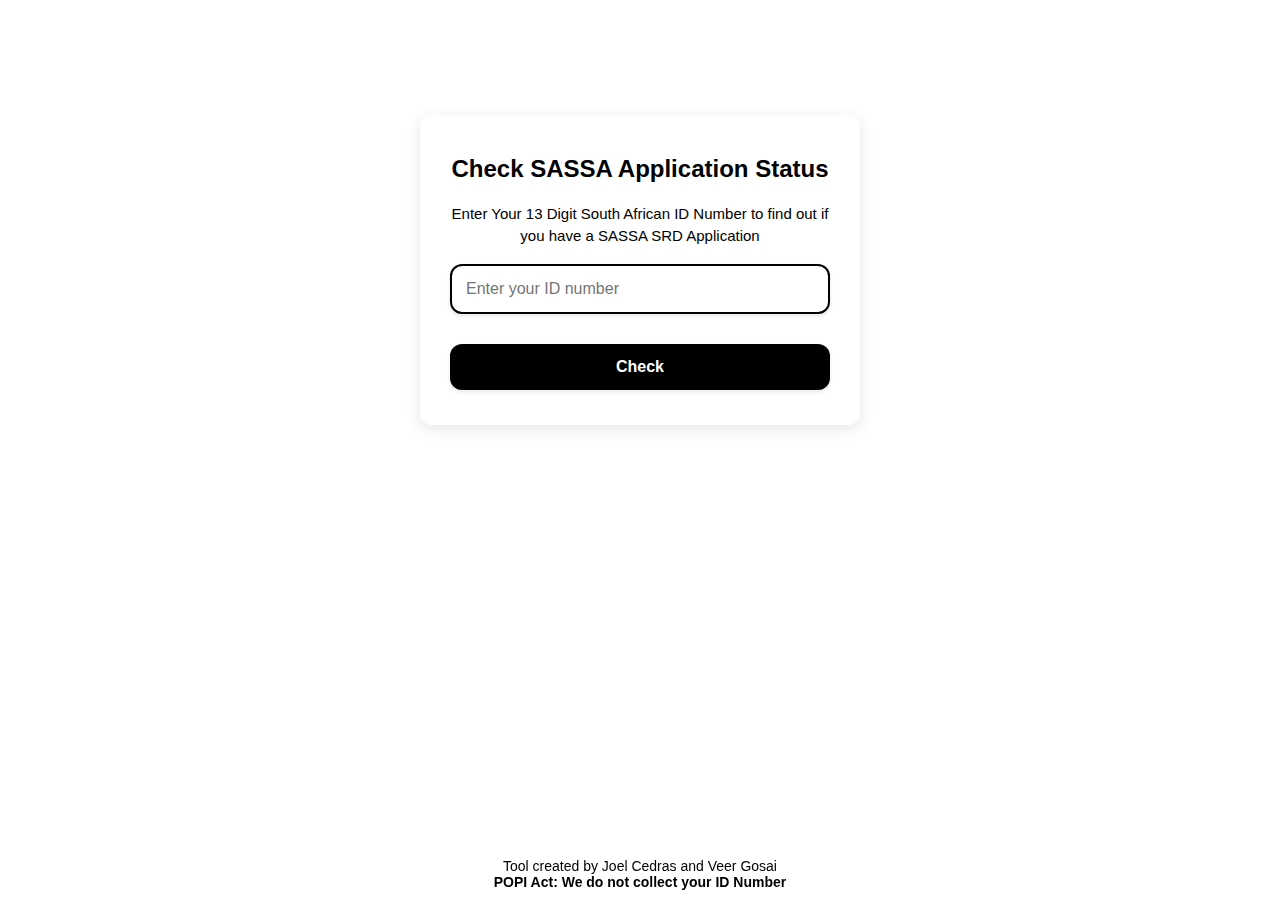
<file: index.html>
<!DOCTYPE html>
<html lang="en">
<head>
    <!-- Google tag (gtag.js) -->
    <script async src="https://www.googletagmanager.com/gtag/js?id=G-Q3SRL1PKKN"></script>
    <script>
    window.dataLayer = window.dataLayer || [];
    function gtag(){dataLayer.push(arguments);}
    gtag('js', new Date());

    gtag('config', 'G-Q3SRL1PKKN');
    </script>
    <meta charset="UTF-8">
    <meta name="viewport" content="width=device-width, initial-scale=1.0">
    <title>Check SASSA Application</title>
    <link rel="stylesheet" href="styles.css">
</head>
<body>
    <div class="container">
        <h2>Check SASSA Application Status</h2>
        <p id="subtitle">Enter Your 13 Digit South African ID Number to find out if you have a SASSA SRD Application</p>
        <input type="text" id="idNumber" placeholder="Enter your ID number">
        <div id="validation-message"></div>
        <button onclick="checkStatus()">Check</button>
        <div id="result"></div>
        <div id="loader">Loading...</div>
        <div id="extra-button">
            <button id="didnt-submit-btn" onclick="showExtraInfo()">I Didn't Submit an Application?</button>
        </div>
        <div id="extra-info"></div>
    </div>
    
    <footer>
        Tool created by Joel Cedras and Veer Gosai<br>
        <strong>POPI Act: We do not collect your ID Number</strong>
    </footer>

    <script src="script.js"></script>
</body>
</html>
</file>
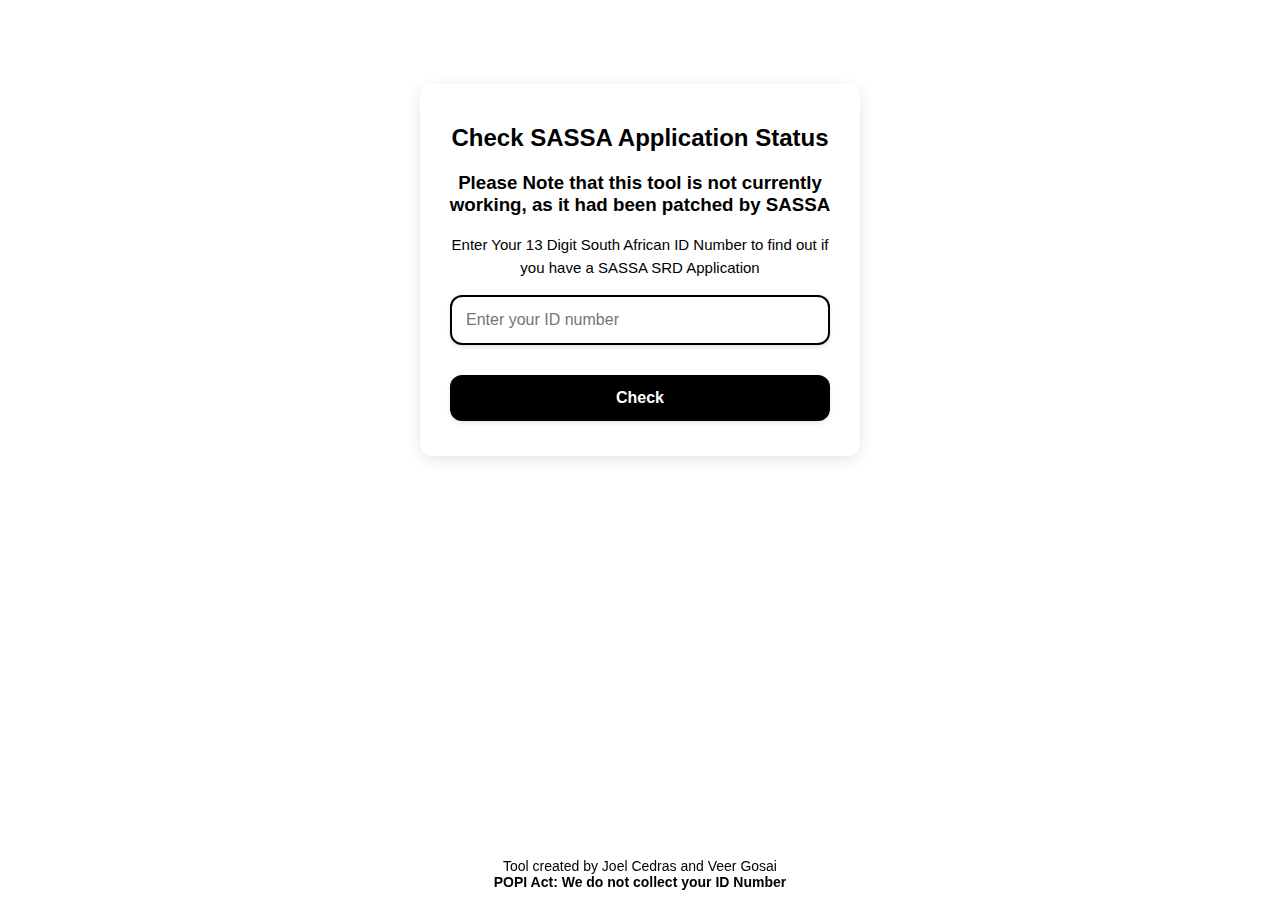
<file: Depriceated/index.html>
<!DOCTYPE html>
<html lang="en">
<head>
    <meta charset="UTF-8">
    <meta name="viewport" content="width=device-width, initial-scale=1.0">
    <title>Check SASSA Application</title>
    <link rel="stylesheet" href="styles.css">
</head>
<body>
    <div class="container">
        <h2>Check SASSA Application Status</h2>
        <h3>Please Note that this tool is not currently working, as it had been patched by SASSA</h3>
        <p id="subtitle">Enter Your 13 Digit South African ID Number to find out if you have a SASSA SRD Application</p>
        <input type="text" id="idNumber" placeholder="Enter your ID number">
        <div id="validation-message"></div>
        <button onclick="checkStatus()">Check</button>
        <div id="result"></div>
        <div id="loader">Loading...</div>
        <div id="extra-button">
            <button id="didnt-submit-btn" onclick="showExtraInfo()">I Didn't Submit an Application?</button>
        </div>
        <div id="extra-info"></div>
    </div>
    
    <footer>
        Tool created by Joel Cedras and Veer Gosai<br>
        <strong>POPI Act: We do not collect your ID Number</strong>
    </footer>

    <script src="script.js"></script>
</body>
</html>
</file>
<file: styles.css>
body {
    font-family: 'Arial', sans-serif;
    background-color: white;
    margin: 0;
    padding: 0;
    display: flex;
    justify-content: center;
    align-items: center;
    height: 60vh;
}

.container {
    text-align: center;
    max-width: 400px;
    width: 100%;
    padding: 20px;
    border-radius: 12px;
    background-color: white;
    box-shadow: 0px 4px 15px rgba(0, 0, 0, 0.1);
}

h2 {
    font-size: 24px;
    font-weight: bold;
    color: #000;
    margin-bottom: 20px;
}

input, button {
    display: inline-block;
    width: calc(100% - 20px);
    padding: 14px;
    margin-bottom: 15px;
    font-size: 16px;
    border-radius: 12px;
    border: 2px solid #000;
    outline: none;
    box-sizing: border-box;
    box-shadow: 0 2px 4px rgba(0, 0, 0, 0.1);
}

input:focus {
    border-color: #008000;
    box-shadow: 0 0 8px rgba(0, 128, 0, 0.3);
}

button {
    background-color: #000;
    color: white;
    cursor: pointer;
    border: none;
    font-weight: bold;
    transition: background-color 0.3s ease, transform 0.3s ease;
}

button:hover {
    transform: translateY(-2px);
}

#result {
    font-size: 18px;
    color: white;
    background-color: #ff0000;
    border-radius: 12px;
    padding: 15px;
    margin-top: 20px;
    height: 50px;
    display: none;
    justify-content: center;
    align-items: center;
}

#extra-button {
    display: none;
    margin-top: 15px;
}

#extra-button button {
    width: 100%;
}

#subtitle {
    font-size: 15px;
    color: black;
    margin-bottom: 16px;
    line-height: 1.5;
}

#validation-message {
    color: red;
    font-size: 14px;
    margin-bottom: 15px;
}

#loader {
    display: none;
    margin-top: 10px;
}

#extra-info {
    display: none;
    margin-top: 20px;
    background-color: #f0f0f0;
    border: 2px solid #ccc;
    padding: 15px;
    border-radius: 12px;
    font-size: 16px;
}

footer {
    font-size: 14px;
    text-align: center;
    color: #000;
    position: fixed;
    bottom: 0;
    left: 50%;
    transform: translateX(-50%);
    width: 100%;
    padding: 10px;
}

@media (max-width: 600px) {
    h2 {
        font-size: 22px;
    }

    input, button {
        width: 100%;
        padding: 12px;
    }

    footer {
        font-size: 12px;
        padding: 10px;
    }
}
</file>
<file: Depriceated/styles.css>
body {
    font-family: 'Arial', sans-serif;
    background-color: white;
    margin: 0;
    padding: 0;
    display: flex;
    justify-content: center;
    align-items: center;
    height: 60vh;
}

.container {
    text-align: center;
    max-width: 400px;
    width: 100%;
    padding: 20px;
    border-radius: 12px;
    background-color: white;
    box-shadow: 0px 4px 15px rgba(0, 0, 0, 0.1);
}

h2 {
    font-size: 24px;
    font-weight: bold;
    color: #000;
    margin-bottom: 20px;
}

input, button {
    display: inline-block;
    width: calc(100% - 20px);
    padding: 14px;
    margin-bottom: 15px;
    font-size: 16px;
    border-radius: 12px;
    border: 2px solid #000;
    outline: none;
    box-sizing: border-box;
    box-shadow: 0 2px 4px rgba(0, 0, 0, 0.1);
}

input:focus {
    border-color: #008000;
    box-shadow: 0 0 8px rgba(0, 128, 0, 0.3);
}

button {
    background-color: #000;
    color: white;
    cursor: pointer;
    border: none;
    font-weight: bold;
    transition: background-color 0.3s ease, transform 0.3s ease;
}

button:hover {
    transform: translateY(-2px);
}

#result {
    font-size: 18px;
    color: white;
    background-color: #ff0000;
    border-radius: 12px;
    padding: 15px;
    margin-top: 20px;
    height: 50px;
    display: none;
    justify-content: center;
    align-items: center;
}

#extra-button {
    display: none;
    margin-top: 15px;
}

#extra-button button {
    width: 100%;
}

#subtitle {
    font-size: 15px;
    color: black;
    margin-bottom: 16px;
    line-height: 1.5;
}

#validation-message {
    color: red;
    font-size: 14px;
    margin-bottom: 15px;
}

#loader {
    display: none;
    margin-top: 10px;
}

#extra-info {
    display: none;
    margin-top: 20px;
    background-color: #f0f0f0;
    border: 2px solid #ccc;
    padding: 15px;
    border-radius: 12px;
    font-size: 16px;
}

footer {
    font-size: 14px;
    text-align: center;
    color: #000;
    position: fixed;
    bottom: 0;
    left: 50%;
    transform: translateX(-50%);
    width: 100%;
    padding: 10px;
}

@media (max-width: 600px) {
    h2 {
        font-size: 22px;
    }

    input, button {
        width: 100%;
        padding: 12px;
    }

    footer {
        font-size: 12px;
        padding: 10px;
    }
}
</file>
